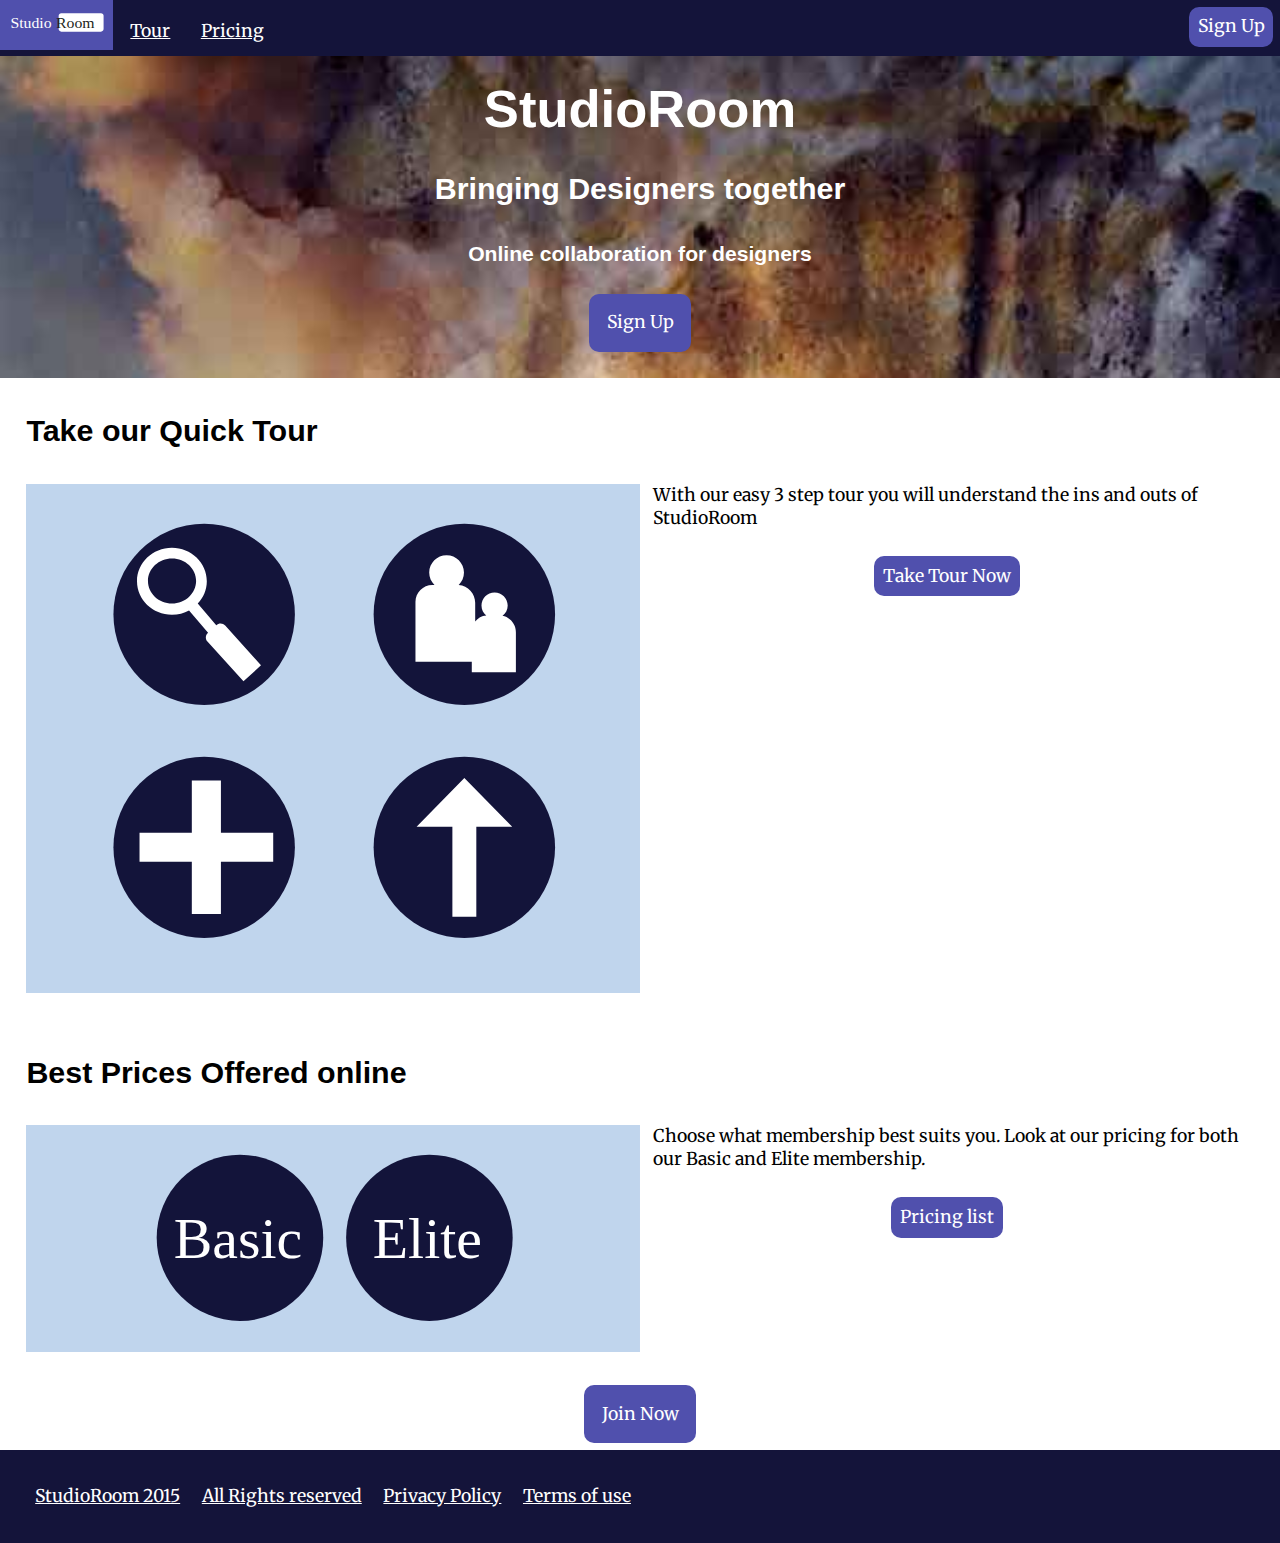
<file: index.html>
<!doctype html>
<html>
<head>
  <meta charset="utf-8">
  <title>StudioRoom</title>
  <meta name="handheldfriendly" content="true">
  <meta name="mobileoptimized" content="240">
  <meta name="viewport" content="width=device-width, intial-scale=1">
  <link href='https://fonts.googleapis.com/css?family=Merriweather' rel='stylesheet' type='text/css'>
  <link href="css/modules.css" rel="stylesheet">
  <link href="css/grid.css" rel="stylesheet">
  <link href="css/type.css" rel="stylesheet">
  <link href="css/main.css" rel="stylesheet">
</head>
<body>

<ul class="skip-links">
  <li><a href="#main">Skip to main content</a></li>
  <li><a href="#nav">Skip to navigation</a></li>
</ul>

<header role="banner">
<div class="grid">
<nav id="nav" class="blue-back unit xs-1 s-1 m-1 l-1" role="navigation">
  <ol class="list-group list-group--inline push-0">
      <li class="island-quarter current"><a href="#"><img class="logo-size" src="images/logo.svg" alt="homepage link"></a></li>
      <li class="island-half"><a class="white-txt" href="tour.html">Tour</a></li>
      <li class="island-half"><a class="white-txt" href="price.html">Pricing</a></li>
      <li class="island-quarter media__img--reversed"><a class="btn-2" href="signup.html">Sign Up</a></li>
  </ol>
</nav>
</div>

<div class="back-img text-center island white-txt">
  <h1 class="zetta">StudioRoom</h1>
  <h2 class="tera">Bringing Designers together</h2>
  <h3 class="mega">Online collaboration for designers</h3>
  <div class="text-center" role="button">
    <a class="btn" href="signup.html">Sign Up</a>
  </div>
</div>
</header>

<main id="main" role="main">
<div class="grid island">
  <div class="unit xs-1 s-1 m-1 l-1">
    <h3>Take our Quick Tour</h3>
  </div>
  <div class="unit xs-1 s-1 m-2-3 l-1-2">
    <img class="img-flex" src="images/tour-icons.svg" alt="">
  </div>
  <div class="unit xs-1 s-1 m-1-3 l-1-2">
    <p class="gutter-half">With our easy 3 step tour you will understand the ins and outs of StudioRoom</p>
    <div class="text-center">
      <a class="btn-2" href="tour.html">Take Tour Now</a>
    </div>
  </div>
</div>

<div class="island grid">
  <div class="unit xs-1 s-1 m-1 l-1">
    <h3>Best Prices Offered online</h3>
  </div>
  <div class="unit xs-1 s-1 m-2-3 l-1-2">
    <img class="img-flex" src="images/price-icons.svg" alt="">
  </div>
  <div class="unit xs-1 s-1 m-1-3 l-1-2">
    <p class="gutter-half">Choose what membership best suits you. Look at our pricing for both our Basic and Elite membership.</p>
    <div class="text-center">
      <a class="gutter-half btn-2" href="price.html">Pricing list</a>
    </div>
  </div>
</div>

<div class="text-center island-quarter" role="button">
  <a class="btn" href="signup.html">Join Now</a>
</div>
</main>

<footer class="blue-back island" role="contentinfo">
<nav class="">
  <ul class="list-group push-0">
    <li class="inline-list"><a class="white-txt" href="#">StudioRoom 2015</a></li>
    <li class="inline-list"><a class="white-txt" href="#">All Rights reserved</a></li>
    <li class="inline-list"><a class="white-txt" href="#">Privacy Policy</a></li>
    <li class="inline-list"><a class="white-txt" href="#">Terms of use</a></li>
  </ul>
</nav>
</footer>

</body>
</html>
</file>
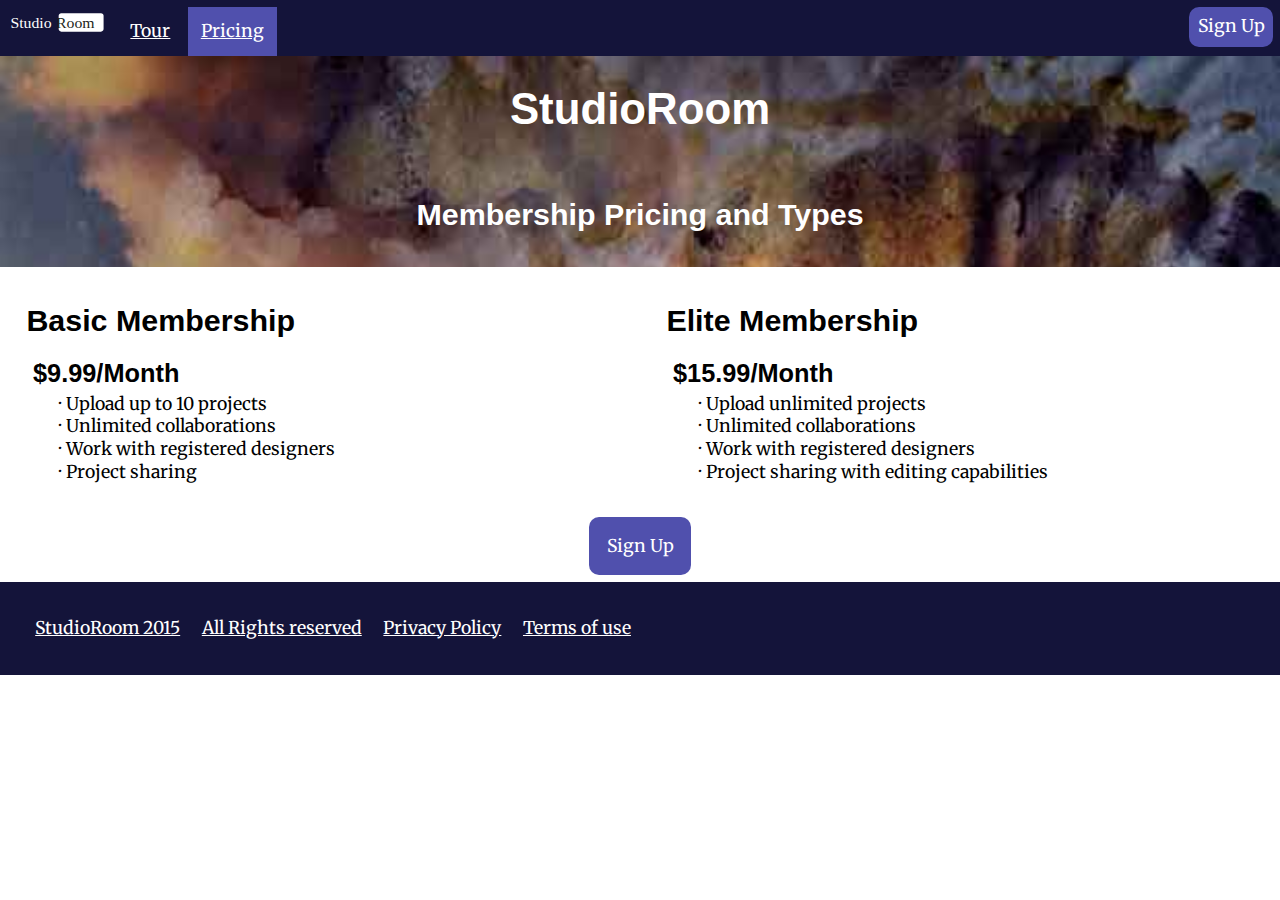
<file: price.html>
<!doctype html>
<html>
<head>
  <meta charset="utf-8">
  <title>StudioRoom Tour</title>
  <meta name="handheldfriendly" content="true">
  <meta name="mobileoptimized" content="240">
  <meta name="viewport" content="width=device-width, intial-scale=1">
  <link href='https://fonts.googleapis.com/css?family=Merriweather' rel='stylesheet' type='text/css'>
  <link href="css/modules.css" rel="stylesheet">
  <link href="css/grid.css" rel="stylesheet">
  <link href="css/type.css" rel="stylesheet">
  <link href="css/main.css" rel="stylesheet">
</head>
<body>


<ul class="skip-links">
  <li><a href="#main">Skip to main content</a></li>
  <li><a href="#nav">Skip to navigation</a></li>
</ul>

<header role="banner">
<div class="grid">
<nav id="nav" class="unit xs-1 s-1 m-1 l-1">
  <ol class="blue-back list-group list-group--inline push-0">
      <li class="island-quarter"><a class="white-txt" href="index.html"><img class="logo-size" src="images/logo.svg" alt="Homepage link"></a></li>
      <li class="island-half"><a class="white-txt" href="tour.html">Tour</a></li>
      <li class="island-half current"><a class="white-txt" href="#">Pricing</a></li>
      <li class="island-quarter media__img--reversed"><a class="btn-2" href="signup.html">Sign Up</a></li>
  </ol>
</nav>
</div>

<div class="white-txt text-center back-img">
  <h1 class="push-0 island">StudioRoom</h1>
  <h2 class="island tera">Membership Pricing and Types</h2>
</div>
</header>


<main id="main" role="main">
<div class="grid">
  <div class="gutter unit xs-1 s-2 m-1-2 l-1-2">
    <h3 class="push-quarter">Basic Membership</h3>
    <h4 class="push-0 island-quarter">$9.99/Month</h4>

    <ul>
      <li>Upload up to 10 projects</li>
      <li>Unlimited collaborations</li>
      <li>Work with registered designers</li>
      <li>Project sharing</li>
    </ul>
  </div>

  <div class="gutter unit xs-1 s-1 m-1-2 l-1-2">
    <h3 class="push-quarter">Elite Membership</h3>
    <h4 class="push-0 island-quarter">$15.99/Month</h4>

    <ul>
      <li>Upload unlimited projects</li>
      <li>Unlimited collaborations</li>
      <li>Work with registered designers</li>
      <li>Project sharing with editing capabilities</li>
    </ul>
  </div>
</div>


<div class="text-center island-quarter" role="button">
<a class="btn" href="signup.html">Sign Up</a>
</div>

</main>

<footer class="blue-back island" role="contentinfo">
<nav class="">
  <ul class="list-group push-0">
    <li class="inline-list"><a class="white-txt" href="#">StudioRoom 2015</a></li>
    <li class="inline-list"><a class="white-txt" href="#">All Rights reserved</a></li>
    <li class="inline-list"><a class="white-txt" href="#">Privacy Policy</a></li>
    <li class="inline-list"><a class="white-txt" href="#">Terms of use</a></li>
  </ul>
</nav>
</footer>

</body>
</html>
</file>
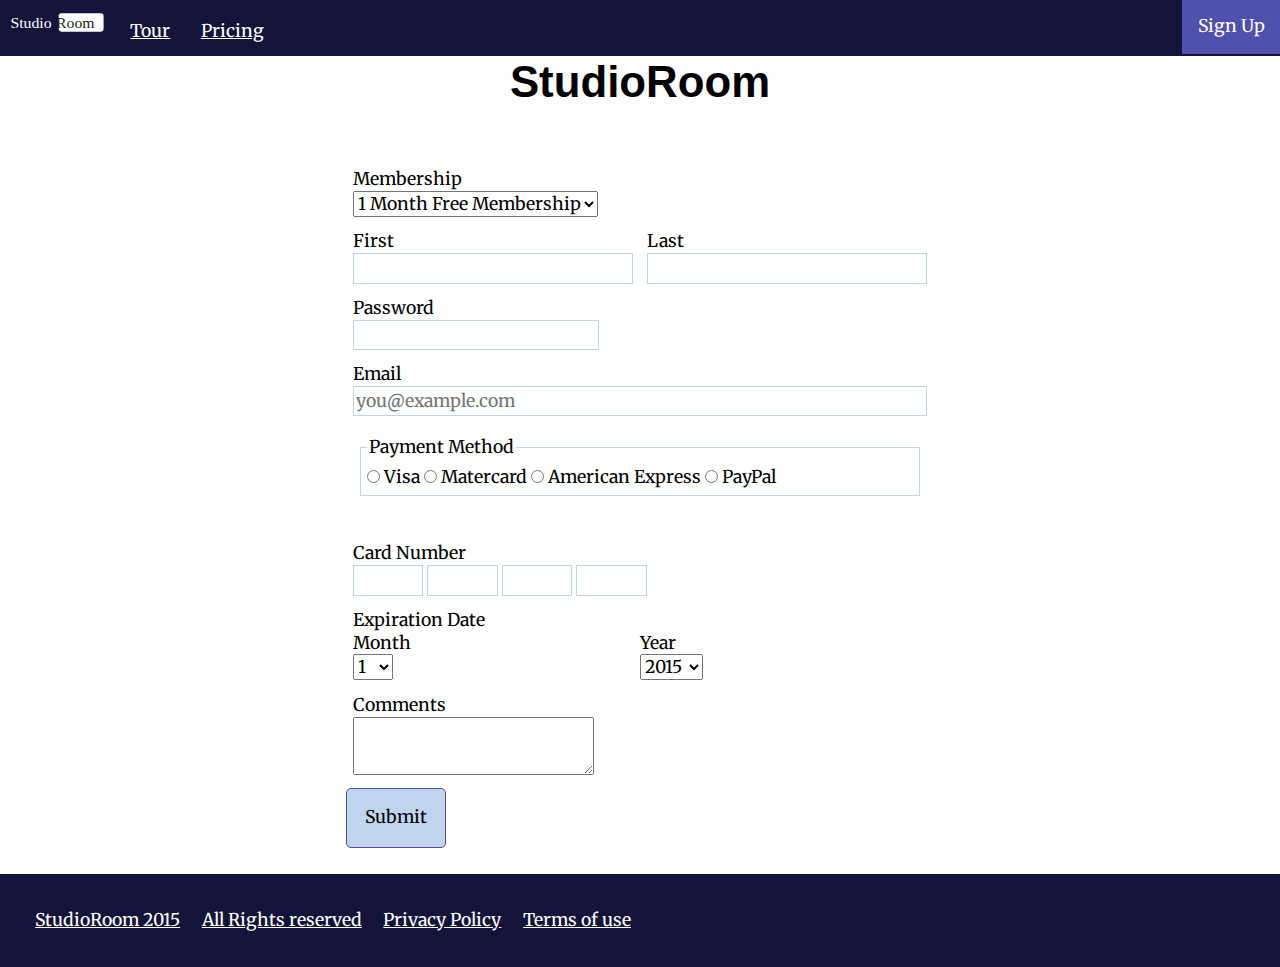
<file: signup.html>
<!doctype html>
<html>
<head>
  <meta charset="utf-8">
  <title>StudioRoom Signup</title>
  <meta name="handheldfriendly" content="true">
  <meta name="mobileoptimized" content="240">
  <meta name="viewport" content="width=device-width, intial-scale=1">
  <link href='https://fonts.googleapis.com/css?family=Merriweather' rel='stylesheet' type='text/css'>
  <link href="css/modules.css" rel="stylesheet">
  <link href="css/grid.css" rel="stylesheet">
  <link href="css/type.css" rel="stylesheet">
  <link href="css/main.css" rel="stylesheet">
</head>
<body>

<ul class="skip-links">
  <li><a href="#main">Skip to main content</a></li>
  <li><a href="#nav">Skip to navigation</a></li>
</ul>

<header role="banner">
<div class="grid">
  <nav id="nav" class="blue-back unit xs-1 s-1 m-1 l-1">
    <ol class="list-group list-group--inline push-0">
        <li class="island-quarter"><a href="index.html"><img class="logo-size" src="images/logo.svg" alt="homepage link"></a></li>
        <li class="island-half"><a class="white-txt" href="tour.html">Tour</a></li>
        <li class="island-half"><a class="white-txt" href="price.html">Pricing</a></li>
        <li class="island-quarter media__img--reversed current"><a class="btn-2" href="#">Sign Up</a></li>
    </ol>
  </nav>
</div>
</header>

<div class="grid">
  <div class="unit xs-1 unit-xs-centered s-1 m-1 l-1-2">

<h1 class="text-center">StudioRoom</h1>

<main id="main" role="main">

<form class="island" action="https://formspree.io/paqu0323@algonquinlive.com" method="post">

  <div class="island-quarter">
    <label for="subject">Membership</label>
    <select id="subject" name="_subject">
    <option>1 Month Free Membership</option>
    <option>Basic Membership</option>
    <option>Elite Membership</option>
    </select>
  </div>
<div class="grid">

<div class="island-quarter unit xs-1 s-1 m-1-2 l-1-2">
  <label for="first">First</label>
  <input class="max-width" id="first" name="name">
</div>

<div class="island-quarter unit xs-1 s-1 m-1-2 l-1-2">
  <label for="last">Last</label>
  <input class="max-width" id="last" name="name">
</div>

<div class="island-quarter unit xs-1 s-1 m-1 l-1">
  <label for="pass">Password</label>
  <input id="pass" type="password" name="password">
</div>

<div class="island-quarter unit xs-1 s-1 m-1 l-1">
  <label for="email">Email</label>
  <input class="max-width" id="email" type="email" name="email" required placeholder="you@example.com">
</div>
</div>

<div class="island-half">
<fieldset>
  <legend>Payment Method</legend>
  <input id="visa" type="radio" name="payment">
  <label for="visa">Visa</label>

  <input id="master" type="radio" name="payment">
  <label for="master">Matercard</label>

  <input id="amex" type="radio" name="payment">
  <label for="amex">American Express</label>

  <input id="paypal" type="radio" name="payment">
  <label for="paypal">PayPal</label>
</fieldset>
</div>

<div class="island-quarter">
  <label for="card">Card Number</label>
  <input class="card-width" id="card" name="number">
  <input class="card-width" name="number">
  <input class="card-width" name="number">
  <input class="card-width" name="number">
</div>

<div class="grid island-quarter">
  <div class="unit xs-1 s-1 m-1 l-1">
    <p class="push-0">Expiration Date</p>
  </div>

<div class="unit xs-1-2 s-1-2 m-1-2 l-1-2">
  <label for="month">Month</label>
  <select id="month" name="_subject">
    <option>1</option>
    <option>2</option>
    <option>3</option>
    <option>4</option>
    <option>5</option>
    <option>6</option>
    <option>7</option>
    <option>8</option>
    <option>9</option>
    <option>10</option>
    <option>11</option>
    <option>12</option>
  </select>
</div>

<div class="unit xs-1-2 s-1-2 m-1-2 l-1-2">
  <label for="year">Year</label>
  <select id="year" name="_subject">
    <option>2015</option>
    <option>2016</option>
    <option>2017</option>
    <option>2018</option>
    <option>2019</option>
    <option>2020</option>
    <option>2021</option>
    <option>2022</option>
    <option>2023</option>
  </select>
</div>
</div>

<div class="island-quarter">
  <label for="message">Comments</label>
  <textarea id="message" name="message"></textarea>
</div>

<div>
  <button type="submit">Submit</button>
</div>

<input type="hidden" name="_next" value="http://mjams.github.io/dsn1675-saas-website/thanks.html">

</form>

</main>
</div>
</div>

<footer class="blue-back island" role="contentinfo">
<nav class="">
  <ul class="list-group push-0">
    <li class="inline-list"><a class="white-txt" href="#">StudioRoom 2015</a></li>
    <li class="inline-list"><a class="white-txt" href="#">All Rights reserved</a></li>
    <li class="inline-list"><a class="white-txt" href="#">Privacy Policy</a></li>
    <li class="inline-list"><a class="white-txt" href="#">Terms of use</a></li>
  </ul>
</nav>
</footer>

</body>
</html>
</file>
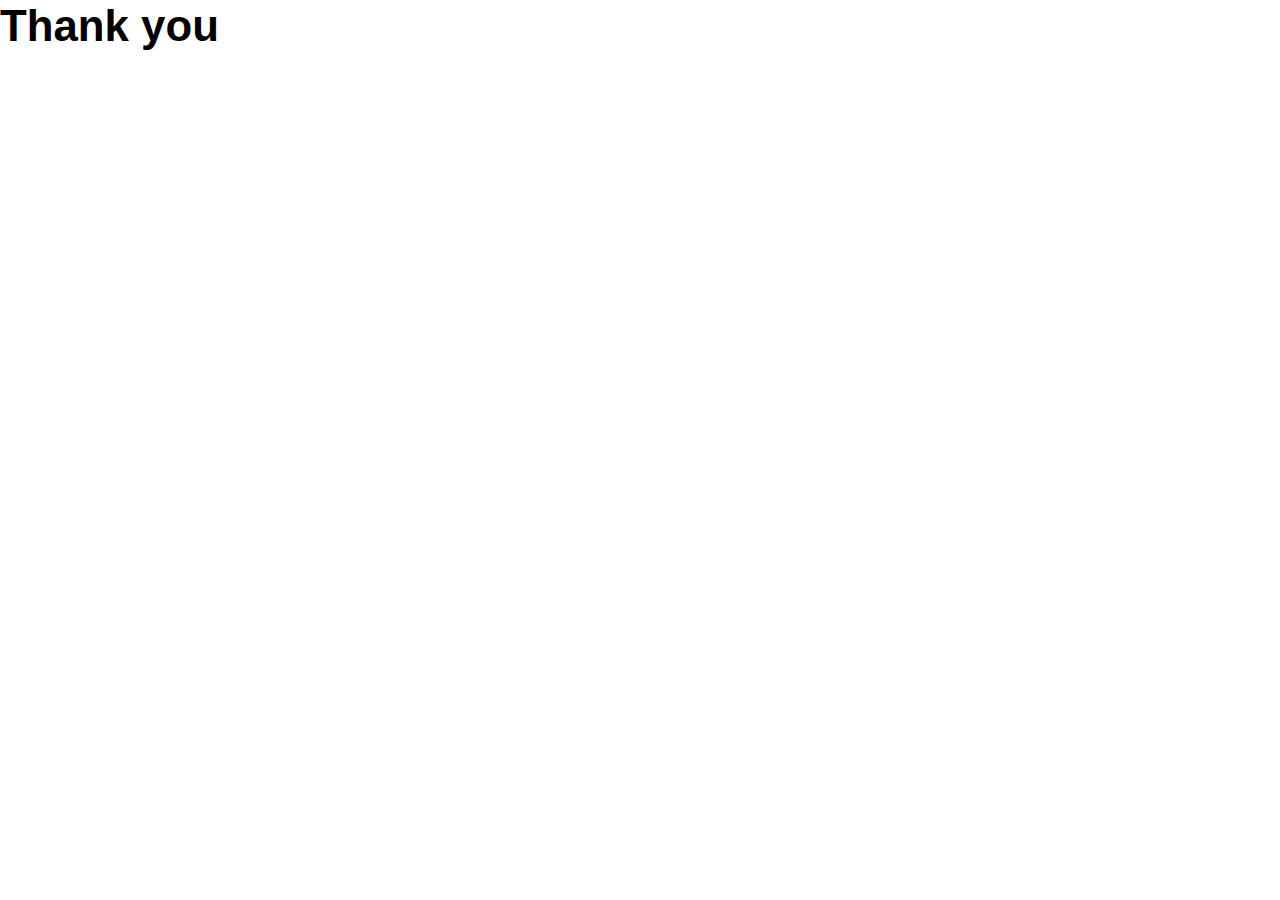
<file: thanks.html>
<!doctype html>
<html>
<head>
  <meta charset="utf-8">
  <title>StudioRoom Signup</title>
  <meta name="handheldfriendly" content="true">
  <meta name="mobileoptimized" content="240">
  <meta name="viewport" content="width=device-width, intial-scale=1">
  <link href="css/modules.css" rel="stylesheet">
  <link href="css/grid.css" rel="stylesheet">
  <link href="css/type.css" rel="stylesheet">
  <link href="css/main.css" rel="stylesheet">
</head>
<body>

<h1>Thank you</h1>

</body>
</html>
</file>
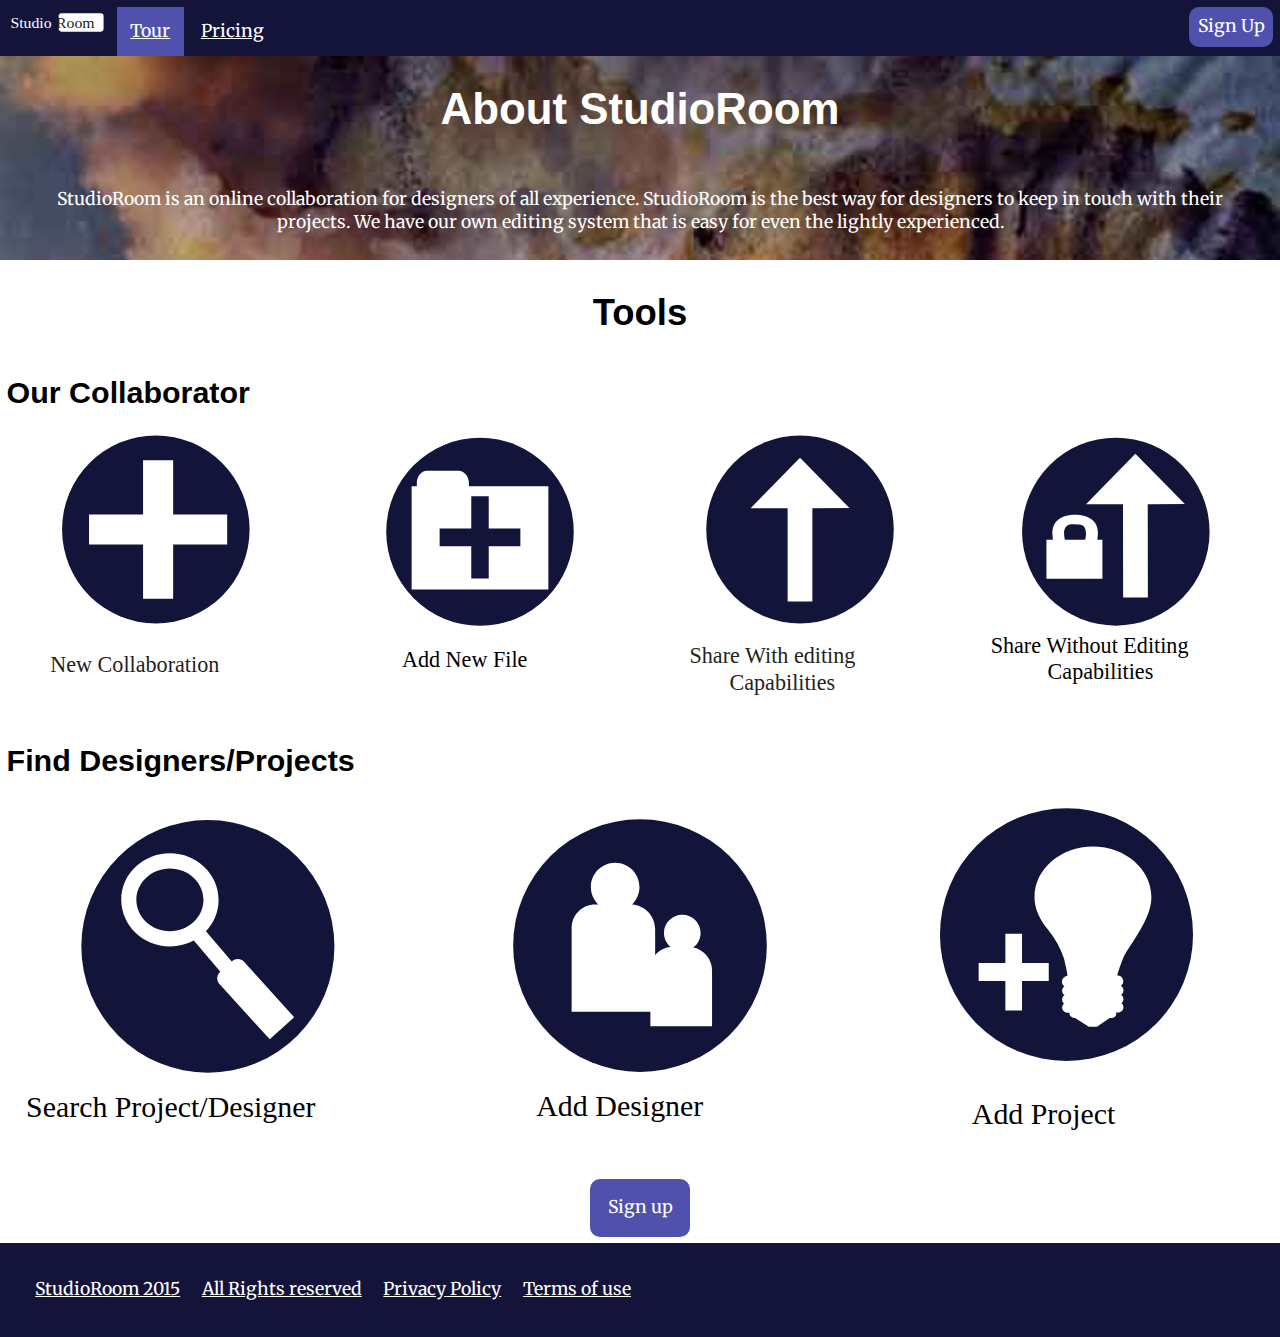
<file: tour.html>
<!doctype html>
<html>
<head>
  <meta charset="utf-8">
  <title>StudioRoom Pricing</title>
  <meta name="handheldfriendly" content="true">
  <meta name="mobileoptimized" content="240">
  <meta name="viewport" content="width=device-width, intial-scale=1">
  <link href='https://fonts.googleapis.com/css?family=Merriweather' rel='stylesheet' type='text/css'>
  <link href="css/modules.css" rel="stylesheet">
  <link href="css/grid.css" rel="stylesheet">
  <link href="css/type.css" rel="stylesheet">
  <link href="css/main.css" rel="stylesheet">
</head>
<body>

<ul class="skip-links">
  <li><a href="#main">Skip to main content</a></li>
  <li><a href="#nav">Skip to navigation</a></li>
</ul>

<header role="banner">
<div class="grid">
  <nav id="nav" class="blue-back unit xs-1 s-1 m-1 l-1">
    <ol class="list-group list-group--inline push-0">
        <li class="island-quarter"><a href="index.html"><img class="logo-size" src="images/logo.svg" alt="Homepage link"></a></li>
        <li class="island-half current"><a class="white-txt" href="#">Tour</a></li>
        <li class="island-half"><a class="white-txt" href="price.html">Pricing</a></li>
        <li class="island-quarter media__img--reversed"><a class="btn-2" href="signup.html">Sign Up</a></li>
    </ol>
  </nav>
</div>
</header>

<div class="back-img white-txt">
<h1 class=" island text-center push-0">About StudioRoom</h1>
<p class="island text-center">StudioRoom is an online collaboration for designers of all experience. StudioRoom is the best way for designers to keep in touch with their projects. We have our own editing system that is easy for even the lightly experienced.</p>
</div>

<main id="main" role="main">
<h2 class="gutter-quarter text-center push-0">Tools</h2>
<h3 class="gutter-quarter push-0 pad-top">Our Collaborator</h3>
<div class="grid">
  <div class="unit xs-1 s-1 m-1-2 l-1-4">
    <img class="img-flex island-quarter" src="images/new-col.svg" alt="new collaboration">
  </div>
  <div class="unit xs-1 s-1 m-1-2 l-1-4">
    <img class="img-flex island-quarter" src="images/new-file.svg" alt="upload new file">
  </div>
  <div class="unit xs-1 s-1 m-1-2 l-1-4">
    <img class="img-flex island-quarter" src="images/edit-cap.svg" alt="share with editing capabilities">
  </div>
  <div class="unit xs-1 s-1 m-1-2 l-1-4">
    <img class="img-flex island-quarter" src="images/no-edit.svg" alt="share without editing capabilities">
  </div>
</div>

<h3 class="gutter-quarter push-0 pad-top">Find Designers/Projects</h3>
<div class="grid">
  <div class="unit xs-1 s-1 m-1-3 l-1-3">
    <img class="img-flex island-quarter" src="images/search.svg" alt="search for projects and designers">
  </div>

  <div class="unit xs-1 s-1 m-1-3 l-1-3">
    <img class="img-flex island-quarter" src="images/add-des.svg" alt="add designer">
  </div>

  <div class="unit xs-1 s-1 m-1-3 l-1-3">
    <img class="img-flex island-quarter" src="images/add-pro.svg" alt="add new project">
  </div>
</div>

<div class="text-center island-quarter" role="button">
  <a class="btn" href="signup.html">Sign up</a>
</div>
</main>

<footer class="blue-back island" role="contentinfo">
<nav class="">
  <ul class="list-group push-0">
    <li class="inline-list"><a class="white-txt" href="#">StudioRoom 2015</a></li>
    <li class="inline-list"><a class="white-txt" href="#">All Rights reserved</a></li>
    <li class="inline-list"><a class="white-txt" href="#">Privacy Policy</a></li>
    <li class="inline-list"><a class="white-txt" href="#">Terms of use</a></li>
  </ul>
</nav>
</footer>

</body>
</html>
</file>
<file: css/modules.css>
/*!
 * Modulifier || Code released under the UNLICENSE
 * Code under other copyrights & licenses listed below.
 * http://modulifier.web-dev.tools/#responsive;images;list-group;embed;media-object;icons;hidden;positioning;nice-lists;buttons;forms;accessibility;print
 */

@-moz-viewport { width: device-width; scale: 1; }
@-ms-viewport { width: device-width; scale: 1; }
@-o-viewport { width: device-width; scale: 1; }
@-webkit-viewport { width: device-width; scale: 1; }
@viewport { width: device-width; scale: 1; }

html {
  box-sizing: border-box;
  -moz-text-size-adjust: 100%;
  -ms-text-size-adjust: 100%;
  -webkit-text-size-adjust: 100%;
  text-size-adjust: 100%;
}

*, *::before, *::after {
  box-sizing: inherit;
}

body {
  margin: 0;
}

article, aside, details, figcaption, figure,
footer, header, main, menu, nav, section, summary {
  display: block;
}

audio, canvas, progress, video {
  display: inline-block;
  vertical-align: baseline;
}

template {
  display: none;
}

img {
  border: 0;
}

.img-flex {
  display: block;
  width: 100%;
}

svg:not(:root) {
  overflow: hidden;
}

svg {
  fill: currentColor;
  stroke: currentColor;
}

.image-replacement, .ir {
  overflow: hidden;
  direction: ltr;
  text-align: left;
  text-indent: 100%;
  white-space: nowrap;
}

.list-group {
  padding-left: 0;
  list-style-type: none;
}

.list-group > dd {
  margin-left: 0;
}

.list-group--inline::before,
.list-group--inline::after {
  content: "";
  display: table;
}

.list-group--inline::after {
  clear: both;
}

.list-group--inline > li {
  display: inline-block;
}

.list-group--inline > dt {
  clear: left;
  float: left;
  width: 11em;
}

.list-group--inline > dd {
  float: left;
  min-width: 12em;
}

.embed {
  margin-left: 0;
  margin-right: 0;
  overflow: hidden;
  position: relative;
  width: 100%;
}

.embed--1by1 {
  padding-top: 100%; /* Square */
}

.embed--4by3 {
  padding-top: 75%; /* Traditional TV/computer screens */
}

.embed--iso216 {
  padding-top: 70.92%; /* A-standard paper sizes */
}

.embed--3by2 {
  padding-top: 66.6%; /* Classic 35 mm film & most digital photos, landscape */
}

.embed--2by3 {
  padding-top: 150%; /* Classic 35 mm film & most digital photos, portrait */
}

.embed--golden {
  padding-top: 61.8%; /* The Golden Ratio */
}

.embed--16by9 {
  padding-top: 56.25%; /* HD TV */
}

.embed--185by100 {
  padding-top: 54.05%; /* Common widescreen cinema */
}

.embed--24by10 {
  padding-top: 41.667%; /* Widescreen cinema: 2.4:1 */;
}

.embed--3by1 {
  padding-top: 33.3333%; /* Panorama photos */
}

.embed--4by1 {
  padding-top: 25%; /* Polyvision */
}

.embed__item {
  height: 100%;
  left: 0;
  position: absolute;
  top: 0;
  width: 100%;
}

.media {
  overflow: hidden;
}

.media__img {
  float: left;
}

.media__img--reversed {
  float: right;
}

.media__img--stacked {
  float: none;
}

.media__body {
  overflow: hidden;
  min-width: 12em; /* Slightly less than 200px, responsiveness built in */
}

.icon {
  display: inline-block;
  position: relative;
  background: transparent none no-repeat center center;
  background-size: contain;
  vertical-align: middle;
}

.i--16 {
  height: 16px;
  width: 16px;
}

.i--18 {
  height: 18px;
  width: 18px;
}

.i--24 {
  height: 24px;
  width: 24px;
}

.i--32 {
  height: 32px;
  width: 32px;
}

.i--48 {
  height: 48px;
  width: 48px;
}

.i--64 {
  height: 64px;
  width: 64px;
}

.icon svg {
  left: 0;
  height: 100%;
  position: absolute;
  top: 0;
  width: 100%;
}

.icon-label {
  vertical-align: middle;
}

.icon-link, .icon-link:hover {
  text-decoration: none;
}

[hidden], .hidden {
  display: none;
  visibility: hidden;
}

.visually-hidden {
  height: 1px;
  margin: -1px;
  overflow: hidden;
  padding: 0;
  position: absolute;
  width: 1px;
  border: 0;
  clip: rect(0 0 0 0);
}

.visually-hidden.focusable:active, .visually-hidden.focusable:focus {
  height: auto;
  margin: 0;
  overflow: visible;
  position: static;
  width: auto;
  clip: auto;
}

.invisible {
  visibility: hidden;
}

.truncate {
  max-width: 100%;
  overflow: hidden;
  width: 100%;
  text-overflow: ellipsis;
  white-space: nowrap;
}

.scrollable {
  max-width: 100%;
  overflow-x: auto;
  overflow-y: hidden;
  -webkit-overflow-scrolling: touch;
}

.center {
  margin-left: auto;
  margin-right: auto;
}

.clearfix::before, .clearfix::after {
  content: "";
  display: table;
}

.clearfix::after {
  clear: both;
}

.left {
  float: left;
}

.right {
  float: right;
}

.inline {
  display: inline;
}

.block {
  display: block;
}

.inline-block, .ib {
  display: inline-block;
}

.valign-top {
  vertical-align: top;
}

.valign-bottom {
  vertical-align: bottom;
}

.valign-middle {
  vertical-align: middle;
}

.fixed {
  position: fixed;
}

.relative {
  position: relative;
}

.absolute {
  position: absolute;
}

.static {
  position: static;
}

.zindex-1 {
  z-index: 1;
}

.zindex-2 {
  z-index: 2;
}

.zindex-3 {
  z-index: 3;
}

.pin-top-left, .pin-tl {
  top: 0;
  left: 0;
}

.pin-top-right, .pin-tr {
  top: 0;
  right: 0;
}

.pin-bottom-left, .pin-bl {
  bottom: 0;
  left: 0;
}

.pin-bottom-right, .pin-br {
  bottom: 0;
  right: 0;
}

.width-quarter, .w-1-4 {
  width: 25%;
}

.width-half, .w-1-2 {
  width: 50%;
}

.width-full, .w-1 {
  width: 100%;
}

ul {
  list-style-type: none;
}

ul li::before {
  content: "·";
  float: left;
  margin-left: -1.6em;
  width: 1.3em;
  text-align: right;
}

ol {
  counter-reset: ol-simple-numbers 20;
  list-style-type: none;
}

ol li::before {
  float: left;
  margin-left: -1.6em;
  width: 1.3em;
  counter-increment: ol-simple-numbers;
  content: counter(ol-simple-numbers);
  text-align: right;
}

.list-group > li::before,
.list-group-inline > li::before {
  content: none;
}

.link-box {
  display: block;
  text-decoration: none;
}

.btn {
  display: inline-block;
  padding: 0.375em 0.75em 0.42em;
  background-color: #333;
  border-radius: 8px;
  border: 0;
  color: #fff;
  text-decoration: none;
}

.btn:hover {
  background-color: #000;
  color: #fff;
}

.btn--light {
  background-color: #e2e2e2;
  color: #000;
}

.btn--light:hover {
  background-color: #666;
  color: #fff;
}

.btn--ghost {
  background-color: transparent;
  border: 3px solid #333;
  color: #000;
}

.btn--ghost:hover {
  border-color: #000;
}

label, .label-block {
  display: block;
  cursor: pointer;
}

input[type="checkbox"] + label,
input[type="radio"] + label,
.label-inline {
  display: inline-block;
}

/*!
 * (c) Nicolas Gallagher and Jonathan Neal of Normalize.css || MIT License
 *     https://necolas.github.io/normalize.css/
 */

button, input, optgroup, select, textarea {
  color: inherit;
  font: inherit;
  margin: 0;
}

button {
  overflow: visible;
  padding: 1em;
  background-color: #c0d5ed;
  border: 1px solid #5050ad;
  border-radius: 5px;
}

button,
select {
  text-transform: none;
}

button,
html input[type="button"],
input[type="reset"],
input[type="submit"] {
  -webkit-appearance: button;
  cursor: pointer;
}

button[disabled],
html input[disabled] {
  cursor: default;
}

button::-moz-focus-inner,
input::-moz-focus-inner {
  border: 0;
  padding: 0;
}

input[type="checkbox"],
input[type="radio"] {
  padding: 0;
}

input[type="number"]::-webkit-inner-spin-button,
input[type="number"]::-webkit-outer-spin-button {
  height: auto;
}

input[type="search"] {
  -webkit-appearance: textfield;
}

input[type="search"]::-webkit-search-cancel-button,
input[type="search"]::-webkit-search-decoration {
  -webkit-appearance: none;
}

fieldset {
  border: 1px solid #c0d5ed;
}

legend {
  border: 0;
}

textarea {
  overflow: auto;
}

optgroup {
  font-weight: bold;
}

/*! End Normalize.css code */

a:hover, a:active {
  outline: none;
}

a:focus, [tabindex="0"]:focus,
input:focus, textarea:focus, button:focus {
  outline: 3px solid #000;
}

a:focus, [tabindex="0"]:focus {
  outline-offset: 3px;
}

.skip-links {
  margin: 0;
  padding: 0;
  list-style-type: none;
}

.skip-links a {
  padding: 0.5em 0.75em;
  position: absolute;
  top: -3em;
  z-index: 10000; /* To make sure they're always on top */
  background-color: #000;
  color: #fff;
  font-size: 1.125rem;
  font-weight: bold;
  text-decoration: none;
}

.skip-links a:focus {
  top: 0;
}

.print-only {
  display: none;
  visibility: hidden;
}

@media print {

  .no-print {
    display: none;
    visibility: hidden;
  }

  .print-only {
    display: block;
    visibility: visible;
  }

  /*!
   * (c) HTML5 Boilerplate || MIT License
   *     https://html5boilerplate.com/
   */

  *, *:before, *:after, *:first-letter, *:first-line {
    background: none transparent !important;
    color: #000 !important;
    box-shadow: none !important;
    text-shadow: none !important;
  }

  a, a:visited {
    text-decoration: underline;
  }

  a[href]:after {
    content: " (" attr(href) ")";
  }

  abbr[title]:after {
    content: " (" attr(title) ")";
  }

  a[href^="#"]:after,
  a[href^="javascript:"]:after {
    content: "";
  }

  pre, blockquote {
    page-break-inside: avoid;
  }

  thead {
    display: table-header-group;
  }

  tr, img {
    page-break-inside: avoid;
  }

  p, h1, h2, h3, h4, h5, h6 {
    orphans: 3;
    widows: 3;
  }

  h1, h2, h3, h4, h5, h6 {
    page-break-after: avoid;
  }

  /*! End HTML5 Boilerplate code */
}

.logo-size{
  width: 100px;
}

input{
  border: 1px solid #c0d5ed;
}
</file>
<file: css/grid.css>
/* http://gridifier.web-dev.tools/#xs,4,0,0,0;s,4,25,0,0;m,4,38,1,1;l,4,60,1,1 */

.grid {
  margin: 0;
  padding: 0;
  letter-spacing: -0.31em;
  text-rendering: optimizespeed;
  display: -webkit-flex;
  -webkit-flex-flow: row wrap;
  display: -ms-flexbox;
  -ms-flex-flow: row wrap;
  display: flex;
  flex-flow: row wrap;
}

.grid-bottom {
  -webkit-align-items: flex-end;
  -ms-align-items: flex-end;
  align-items: flex-end;
}

.grid-middle {
  -webkit-align-items: center;
  -ms-align-items: center;
  align-items: center;
}

.grid-stretch {
  -webkit-align-items: stretch;
  -ms-align-items: stretch;
  align-items: stretch;
}

.opera-only :-o-prefocus, .grid {
  word-spacing: -0.43em;
}

.unit {
  letter-spacing: normal;
  text-rendering: auto;
  vertical-align: top;
  word-spacing: normal;
  display: inline-block;
  visibility: visible;
}

.grid-bottom .unit {
  vertical-align: bottom;
}

.grid-middle .unit {
  vertical-align: middle;
}

[class*="unit-push-"],
[class*="unit-pull-"] {
  position: relative;
}

.unit-xs-hidden {
  display: none;
  visibility: hidden;
}

.unit-xs-centered {
  margin: 0 auto;
}

.unit-xs-1, .xs-1 {
  display: block;
  visibility: visible;
  width: 100%;
}

.unit-xs-1-2, .xs-1-2 {
  width: 50.0000%;
}

.unit-xs-1-3, .xs-1-3 {
  width: 33.3333%;
}

.unit-xs-2-3, .xs-2-3 {
  width: 66.6667%;
}

.unit-xs-1-4, .xs-1-4 {
  width: 25.0000%;
}

.unit-xs-3-4, .xs-3-4 {
  width: 75.0000%;
}

.unit-xs-1-2,.xs-1-2,.unit-xs-1-3,.xs-1-3,.unit-xs-2-3,.xs-2-3,.unit-xs-1-4,.xs-1-4,.unit-xs-3-4,.xs-3-4 {
  display: inline-block;
  visibility: visible;
}

@media only screen and (min-width: 25em) {

.unit-s-hidden {
  display: none;
  visibility: hidden;
}

.unit-s-centered {
  margin: 0 auto;
}

.unit-s-1, .s-1 {
  display: block;
  visibility: visible;
  width: 100%;
}

.unit-s-1-2, .s-1-2 {
  width: 50.0000%;
}

.unit-s-1-3, .s-1-3 {
  width: 33.3333%;
}

.unit-s-2-3, .s-2-3 {
  width: 66.6667%;
}

.unit-s-1-4, .s-1-4 {
  width: 25.0000%;
}

.unit-s-3-4, .s-3-4 {
  width: 75.0000%;
}

.unit-s-1-2,.s-1-2,.unit-s-1-3,.s-1-3,.unit-s-2-3,.s-2-3,.unit-s-1-4,.s-1-4,.unit-s-3-4,.s-3-4 {
  display: inline-block;
  visibility: visible;
}

}

@media only screen and (min-width: 38em) {

.unit-m-hidden {
  display: none;
  visibility: hidden;
}

.unit-m-centered {
  margin: 0 auto;
}

.unit-m-1, .m-1 {
  display: block;
  visibility: visible;
  width: 100%;
}

.unit-offset-m-0 {
  margin-left: 0;
}

.unit-push-m-0,
.unit-pull-m-0 {
  left: 0;
}

.unit-m-1-2, .m-1-2 {
  width: 50.0000%;
}

.unit-offset-m-1-2 {
  margin-left: 50.0000%;
}

.unit-push-m-1-2 {
  left: 50.0000%;
}

.unit-pull-m-1-2 {
  left: -50.0000%;
}

.unit-m-1-3, .m-1-3 {
  width: 33.3333%;
}

.unit-offset-m-1-3 {
  margin-left: 33.3333%;
}

.unit-push-m-1-3 {
  left: 33.3333%;
}

.unit-pull-m-1-3 {
  left: -33.3333%;
}

.unit-m-2-3, .m-2-3 {
  width: 66.6667%;
}

.unit-offset-m-2-3 {
  margin-left: 66.6667%;
}

.unit-push-m-2-3 {
  left: 66.6667%;
}

.unit-pull-m-2-3 {
  left: -66.6667%;
}

.unit-m-1-4, .m-1-4 {
  width: 25.0000%;
}

.unit-offset-m-1-4 {
  margin-left: 25.0000%;
}

.unit-push-m-1-4 {
  left: 25.0000%;
}

.unit-pull-m-1-4 {
  left: -25.0000%;
}

.unit-m-3-4, .m-3-4 {
  width: 75.0000%;
}

.unit-offset-m-3-4 {
  margin-left: 75.0000%;
}

.unit-push-m-3-4 {
  left: 75.0000%;
}

.unit-pull-m-3-4 {
  left: -75.0000%;
}

.unit-m-1-2,.m-1-2,.unit-m-1-3,.m-1-3,.unit-m-2-3,.m-2-3,.unit-m-1-4,.m-1-4,.unit-m-3-4,.m-3-4 {
  display: inline-block;
  visibility: visible;
}

}

@media only screen and (min-width: 60em) {

.unit-l-hidden {
  display: none;
  visibility: hidden;
}

.unit-l-centered {
  margin: 0 auto;
}

.unit-l-1, .l-1 {
  display: block;
  visibility: visible;
  width: 100%;
}

.unit-offset-l-0 {
  margin-left: 0;
}

.unit-push-l-0,
.unit-pull-l-0 {
  left: 0;
}

.unit-l-1-2, .l-1-2 {
  width: 50.0000%;
}

.unit-offset-l-1-2 {
  margin-left: 50.0000%;
}

.unit-push-l-1-2 {
  left: 50.0000%;
}

.unit-pull-l-1-2 {
  left: -50.0000%;
}

.unit-l-1-3, .l-1-3 {
  width: 33.3333%;
}

.unit-offset-l-1-3 {
  margin-left: 33.3333%;
}

.unit-push-l-1-3 {
  left: 33.3333%;
}

.unit-pull-l-1-3 {
  left: -33.3333%;
}

.unit-l-2-3, .l-2-3 {
  width: 66.6667%;
}

.unit-offset-l-2-3 {
  margin-left: 66.6667%;
}

.unit-push-l-2-3 {
  left: 66.6667%;
}

.unit-pull-l-2-3 {
  left: -66.6667%;
}

.unit-l-1-4, .l-1-4 {
  width: 25.0000%;
}

.unit-offset-l-1-4 {
  margin-left: 25.0000%;
}

.unit-push-l-1-4 {
  left: 25.0000%;
}

.unit-pull-l-1-4 {
  left: -25.0000%;
}

.unit-l-3-4, .l-3-4 {
  width: 75.0000%;
}

.unit-offset-l-3-4 {
  margin-left: 75.0000%;
}

.unit-push-l-3-4 {
  left: 75.0000%;
}

.unit-pull-l-3-4 {
  left: -75.0000%;
}

.unit-l-1-2,.l-1-2,.unit-l-1-3,.l-1-3,.unit-l-2-3,.l-2-3,.unit-l-1-4,.l-1-4,.unit-l-3-4,.l-3-4 {
  display: inline-block;
  visibility: visible;
}

}

.unit-content-distribute {
  display: -ms-flexbox;
  display: -webkit-flex;
  display: flex;
  -ms-flex-direction: column;
  -webkit-flex-direction: column;
  flex-direction: column;
  -ms-flex-pack: justify;
  -webkit-justify-content: space-between;
  justify-content: space-between;
  -ms-flex-align: center;
  -webkit-align-items: center;
  align-items: center;
}

.content-fill {
  -ms-flex-grow: 2;
  -webkit-flex-grow: 2;
  flex-grow: 2;
  max-width: 100%; /* @bugfix: IE 10, 11 */
}

.content-shrink {
  -ms-align-self: center;
  -webkit-align-self: center;
  align-self: center;
}

.max-width{
  width: 100%;
}
</file>
<file: css/type.css>
/*
  Typografier || Code released under the UNLICENSE
  http://typografier.web-dev.tools/#0,100,1.5,1.200
*/

html {
  font: normal 100%/1.5 serif;
  font-family: 'Merriweather', serif;
  font-size: 100%;
  line-height: 1.3;
}

@media only screen and (min-width: 60em){
  html{
    font-size: 110%;
  }

}

@media only screen and (min-width: 90em){
  html{
    font-size: 120%;
  }

}
@media only screen and (min-width: 120em){
  html{
    font-size: 130%;
  }

}


a {
  background-color: transparent;
}

sub, sup {
  font-size: 75%;
  line-height: 1px;
  position: relative;
  vertical-align: baseline;
}

sup {
  top: -0.5em;
}

sub {
  bottom: -0.25em;
}

pre, code, kbd, samp {
  font-size: 100%;
}

abbr[title] {
  border-bottom: 1px dotted;
  text-decoration: none;
}

b, strong {
  font-weight: bold;
}

dfn, caption {
  font-style: italic;
}

hr {
  border: 0;
  border-top: 1px solid;
  height: 0;
}

table {
  border-collapse: collapse;
  border-spacing: 0;
  width: 100%;
}

th, td {
  border-bottom: 1px solid;
  text-align: left;
}

thead th {
  vertical-align: bottom;
}

.text-left {
  text-align: left;
}

.text-right {
  text-align: right;
}

.text-center {
  text-align: center;
}

.normal {
  font-weight: normal;
}

.bold {
  font-weight: bold;
}

.italic {
  font-style: italic;
}

h1, h2, h3, h4, h5, h6,
p, ul, ol, dl, dd, figure,
blockquote, details, hr,
fieldset, pre, table {
  margin: 0 0 1.5rem;
}

.yotta {
  font-size: 3.5832rem;
  line-height: 1.2559;
}

.zetta {
  font-size: 2.9860rem;
  line-height: 1.0047;
}

h1, .exa {
  font-size: 2.4883rem;
  line-height: 1.2056;
}

h2, .peta {
  font-size: 2.0736rem;
  line-height: 1.4468;
}

h3, .tera {
  font-size: 1.7280rem;
  line-height: 1.7361;
}

h4, .giga {
  font-size: 1.4400rem;
  line-height: 1.0417;
}

h5, .mega {
  font-size: 1.2000rem;
  line-height: 1.2500;
}

h6, .kilo, input, textarea {
  font-size: 1.0000rem;
  line-height: 1.5000;
}

small, .milli {
  font-size: 0.8333rem;
  line-height: 1.8000;
}

.micro {
  font-size: 0.6944rem;
  line-height: 2.1600;
}

.push {
  margin-bottom: 1.5rem;
}

.push-none, .push-0 {
  margin-bottom: 0;
}

.push-double, .push-2 {
  margin-bottom: 3.0000rem;
}

.push-half, .push-1-2 {
  margin-bottom: 0.7500rem;
}

.push-quarter, .push-1-4 {
  margin-bottom: 0.3750rem;
}

.pad-top, .pad-t {
  padding-top: 1.5rem;
}

.pad-bottom, .pad-b {
  padding-bottom: 1.5rem;
}

.pad-top-double, .pad-t-2 {
  padding-top: 3.0000rem;
}

.pad-bottom-double, .pad-b-2 {
  padding-bottom: 3.0000rem;
}

.pad-top-half, .pad-t-1-2 {
  padding-top: 0.7500rem;
}

.pad-bottom-half, .pad-b-1-2 {
  padding-bottom: 0.7500rem;
}

.pad-top-quarter, .pad-t-1-4 {
  padding-top: 0.3750rem;
}

.pad-bottom-quarter, .pad-b-1-4 {
  padding-bottom: 0.3750rem;
}

.island {
  padding: 1.5rem;
}

.island-double, .island-2 {
  padding: 3.0000rem;
}

.island-half, .island-1-2 {
  padding: 0.7500rem;
}

.island-quarter, .island-1-4,
td, th, fieldset {
  padding: 0.3750rem;
}

.gutter {
  padding-left: 1.5rem;
  padding-right: 1.5rem;
}

.gutter-double, .gutter-2 {
  padding-left: 3.0000rem;
  padding-right: 3.0000rem;
}

.gutter-half, .gutter-1-2 {
  padding-left: 0.7500rem;
  padding-right: 0.7500rem;
}

.gutter-quarter, .gutter-1-4 {
  padding-left: 0.3750rem;
  padding-right: 0.3750rem;
}

.push {
  margin-bottom: 1.5rem;
}

.push-half {
  margin-bottom: 0.75rem;
}

.push-double {
  margin-bottom: 3rem;
}

h1, h2, h3, h4, h5, h6, .brand {
  font-family: sans-serif;
}

.brand-family{
  padding: 1em

}

.brand-color{
  background-color: blue;
  color: #fff;
  padding: 1em;
  display: inline-block;
}
</file>
<file: css/main.css>
.btn{
  display: inline-block;
  padding: 1em;
  background-color: #5050ad;
  border-radius: 10px;
  text-decoration: none;
  color: #fff;
}

.back-img{
  background-image: url(../images/background.jpg);
  background-repeat: no-repeat;
  background-position: left top;
  background-size: 100%;
}

.btn-2{
  display: inline-block;
  padding: 0.5em;
  background-color: #5050ad;
  border-radius: 10px;
  text-decoration: none;
  color: #fff;
}

@media only screen and (min-width: 38em){

  .inline-list{
    display: inline-block;
    padding: 0.5em;
  }
}

.current{
  background-color: #5050ad;
}

.white-txt{
  color: #fff;
}

.blue-back{
  background-color: #14143a;
}

button, label{
  cursor: pointer;
}

.card-width{
  width: 4em;
}
</file>
